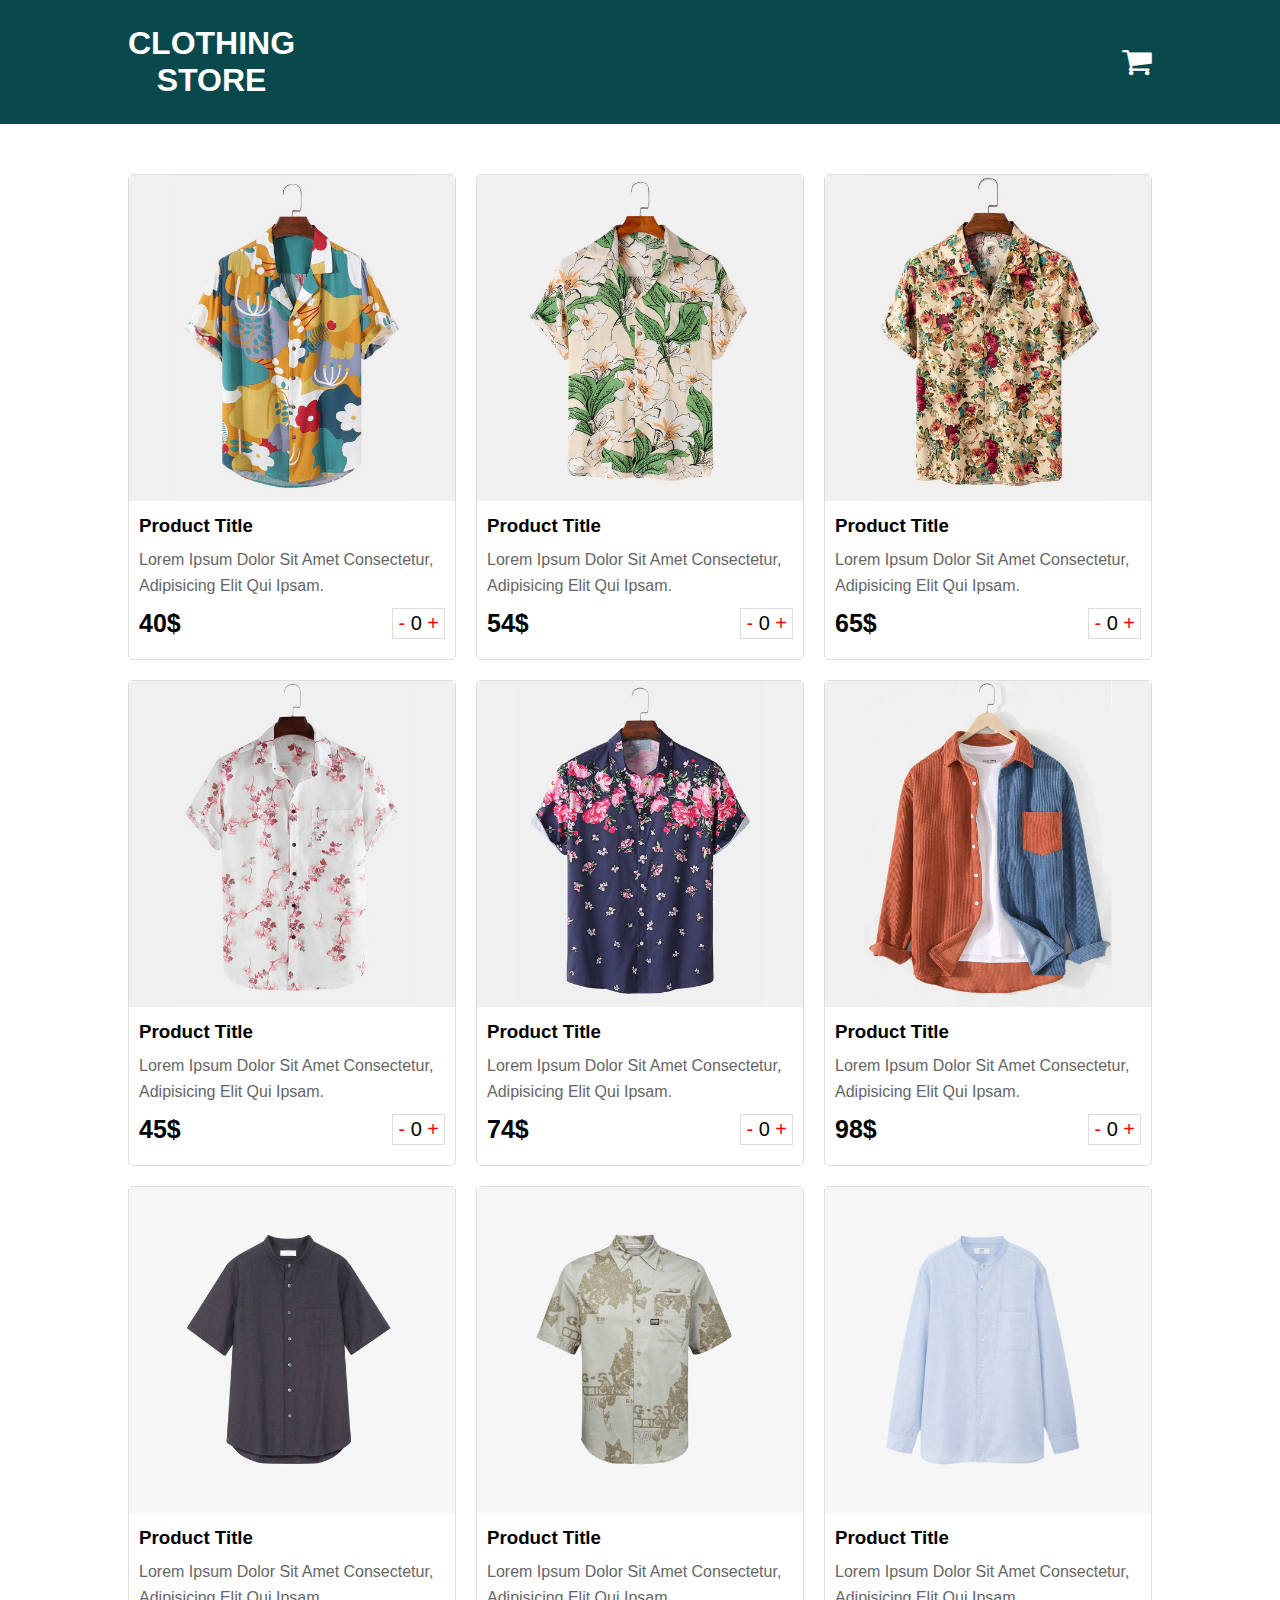
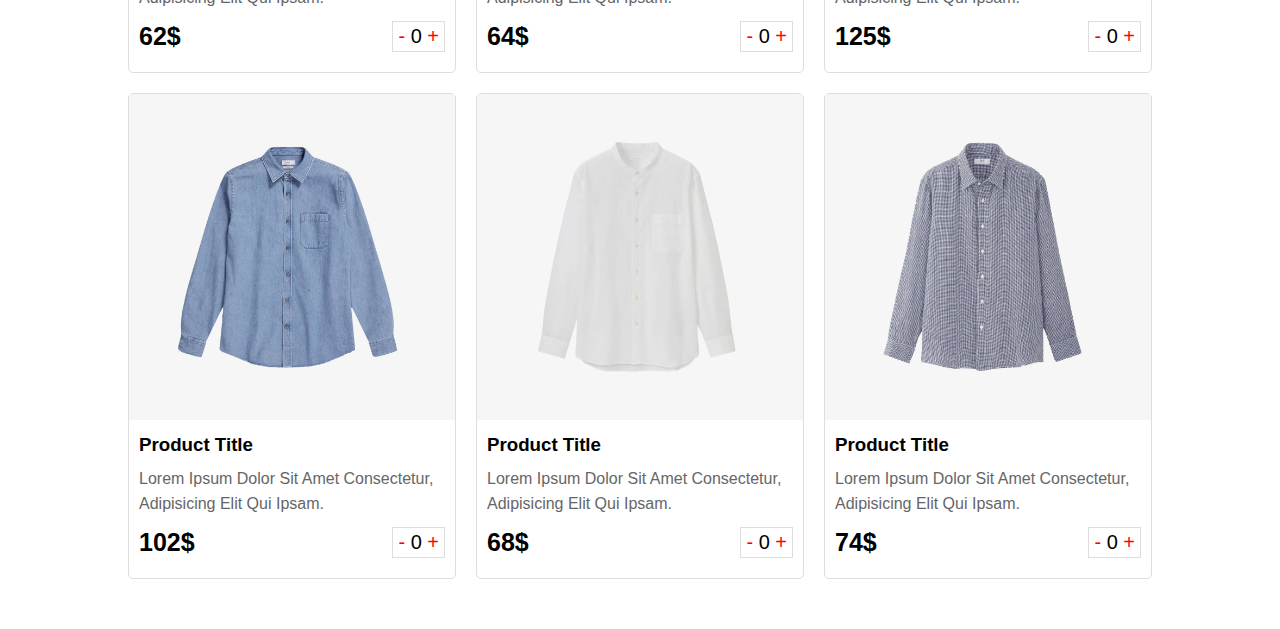
<file: index.html>
<!DOCTYPE html>
<html lang="en">
<head>
    <meta charset="UTF-8">
    <meta name="description" content="shopping cart uing html css and javascript">
    <meta name="viewport" content="width=device-width, initial-scale=1.0">
    <link rel="stylesheet" href="./css/font-awesome.min.css">
    <link rel="stylesheet" href="./css/style.css">
    <title>shopping cart </title>
</head>
<body>
    <header>
        <nav class="container">
            <h1><a href="#">clothing <br>store</a></h1>
            <div class="cart">
                <a href="./cart.html" ><i class="fa fa-shopping-cart fa-2x"></i></a>
                <span id="counter"></span>
            </div>
        </nav>
    </header>
    <div class="container">
        <div class="products" id="products">
            
        </div><!-- products -->
    </div><!-- container -->
    <script src="./src/data.js"></script>
    <script src="./src/script.js"></script>
</body>
</html>
</file>
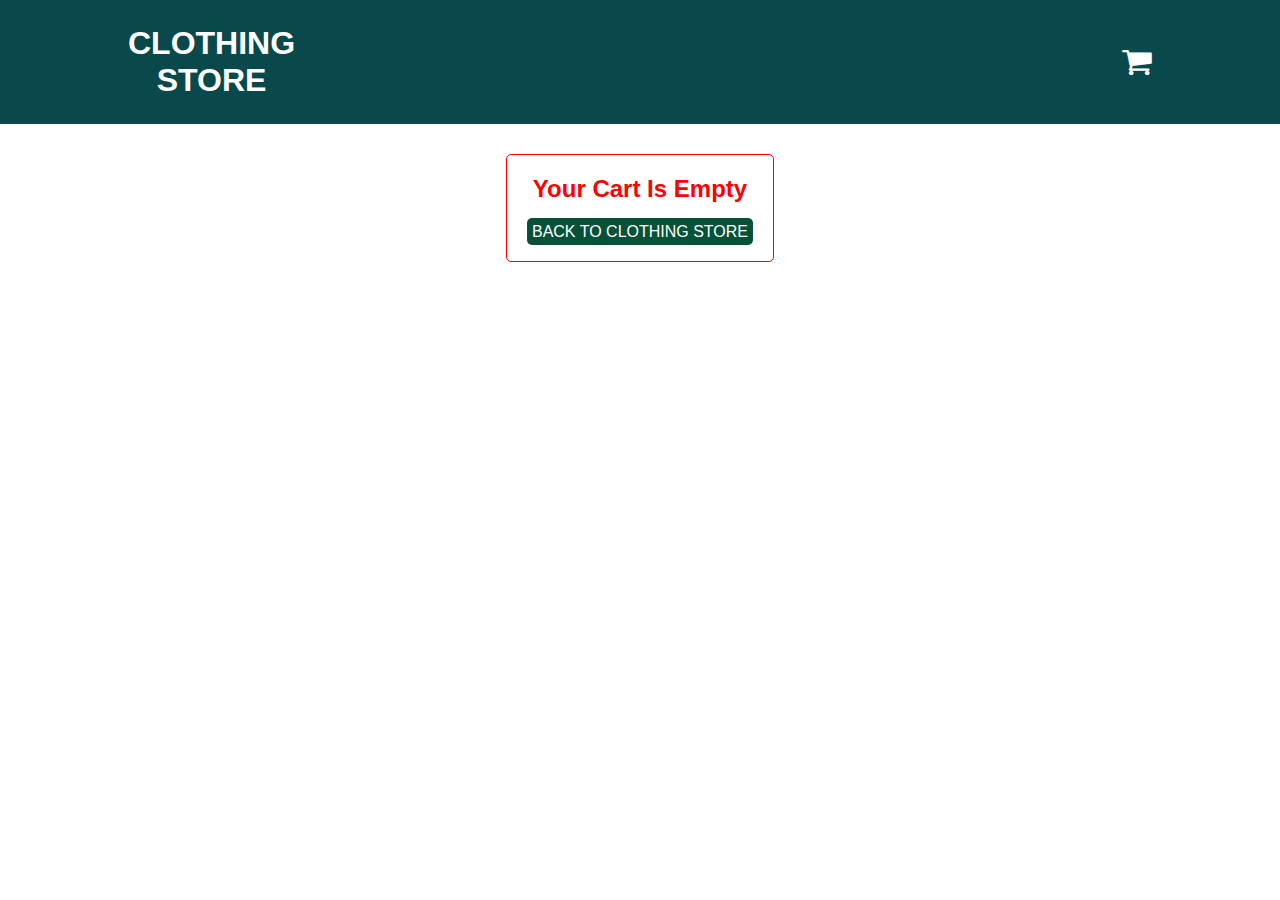
<file: cart.html>
<!DOCTYPE html>
<html lang="en">
<head>
    <meta charset="UTF-8">
    <meta name="viewport" content="width=device-width, initial-scale=1.0">
    <link rel="stylesheet" href="./css/font-awesome.min.css">
    <link rel="stylesheet" href="./css/style.css">
    <title>my cart</title>
</head>
<body>
    <header>
        <nav  class="container">
            <h1><a href="./index.html">clothing <br> store</a></h1>
            <div class="cart">
                <i class="fa fa-shopping-cart fa-2x"></i>
                <span id="counter"></span>
            </div>
        </nav>
    </header>
    <div class="container" >
        <div id="my-products-head" class="my-products-head">
        </div>
        <div id="my-products" class="my-products">
        </div><!-- my products -->
        <div class="over" id="over">
            <form id="myform" >
                <input id="name" type="text" placeholder="name" required>
                <input id="email" type="email" placeholder="email" required>
                <input id="number" type="number" placeholder="phone number" required>
                <input id="visa" type="number" placeholder="visa cart number">
                <input id="submit-btn" type="submit" value="purchase">
                <button id="cancel-btn">cancel</button>
            </form>
        </div>
    </div><!-- container -->
    <script src="./src/data.js"></script>
    <script src="./src/cart.js"></script>
</body>
</html>
</file>
<file: css/style.css>
*{
    margin: 0;
    padding: 0;
    box-sizing: border-box;
}
body{
    font-family: sans-serif;
}
.container{
    width: 80%;
    margin: auto;
}
a{
    text-decoration: none;
    color: white;
}
h1{
    text-align: center;
}

/* start header*/
header{
    background-color: rgb(9, 73, 75);
}
header nav{
    display: flex;
    justify-content: space-between;
    align-items: center;
    color: white;
    padding: 25px 0;
    text-transform: uppercase;
}
header nav div{
    cursor: pointer;
}
header nav .cart{
    position: relative;
}
header nav .cart span{
    position: absolute;
    top: -10px;
    right: -16px;
    background-color: red;
    width: fit-content;
    border-radius: 50%;
    display: flex;
    justify-content: center;
    align-items: center;
    padding: 4px;
    font-size: 13px;
}
/* end header*/
/* start products */
.products{
    padding: 50px 0;
    display: grid;
    grid-template-columns: repeat(auto-fill,minmax(250px,1fr));
    gap: 20px;
}
.products .product{
    border: 1px solid #ddd;
    border-radius: 5px;
}
.products .product img{
    max-width: 100%;
}
.products .product .product-desc{
    padding: 10px;
    text-transform: capitalize;
}
.products .product .product-desc h3{
    margin-bottom: 10px;
    font-weight: bold;
}
.products .product .product-desc p{
    line-height: 1.6;
    color: #666;
}
.products .product .product-desc .product-control{
    margin: 10px 0;
    display: flex;
    justify-content: space-between;
    align-items: center;
}
.products  .product-control .product-price{
    font-size: 25px;
    font-weight: bold;
}
.products  .product-control .control{
    border: 1px solid #ddd;
    padding: 3px 5px;
    cursor: pointer;
    font-size: 20px;
}
.products  .product-control .control #product-cont{
    margin: 0 5px;
}
#product-decress,
#product-incress{
    color: red;
    border: none;
    background-color: white;
    font-size: 20px;
}
/* end products */
/* start my cart */
.my-products{
    display: grid;
    grid-template-columns: repeat(2,minmax(280px,1fr));
    gap: 60px;
    padding: 10px;
}
@media(max-width:767px){
    .my-products{
        grid-template-columns: repeat(1,1fr);
    }
}
.my-products .my-product{
    display: flex;
    justify-content: space-evenly;
    align-items: center;
    border-right: 2px solid #ddd;
}

.my-products .my-product img{
    width: 50%;
}
.my-product-desc{
    text-align: center;
}
.my-product-desc h3{
    margin-bottom: 5px;
    text-transform: capitalize;
    font-size: 17px;
}
.my-product-desc > p{
    margin: 8px 0;
}
.my-product-desc > span{
    font-size: 15px ;
    font-weight: bold;
    color: red;
}
.my-products .control{
    padding: 3px 5px;
    margin: auto;
    cursor: pointer;
    font-size: 17px;
}
.my-products-head{
    text-align: center;
    text-transform: capitalize;
    border: 1px solid red;
    width: fit-content;
    margin:30px auto;
    padding: 20px;
    border-radius: 5px;
}
.my-products-head h2{
    color: red;
    margin-bottom: 20px;
}
.my-products-head button,
.my-products-head a,
.my-products button{
    padding: 5px  ;
    border: none;
    text-transform: uppercase;
    border-radius: 5px;
    background-color: rgb(6, 81, 56);
    color: white;
    cursor: pointer;
    margin-top: 10px;

}

/* end my cart */

/* start form */
.container .over{
    width: 100vw;
    height: 100vh;
    background-color: rgba(0, 0, 0, 0.491);
    position: absolute;
    top: 50%;
    left: 50%;
    transform: translate(-50%,-50%);
    display: none;
}
form{
    display: flex;
    flex-direction: column;
    width: 50%;
    margin: auto;
    background-color: rgb(6, 81, 56);
    padding: 20px;
    border-radius:5px ;
    position: absolute;
    top: 50%;
    left: 50%;
    transform: translate(-50%,-30%);
}
@media(max-width:767px){
    form{
        width: 70%;
    }
}
form input,
form button{
    padding: 8px;
    font-size: 16px;
    margin: 10px;
    border: none;
    outline: none;
    border-radius: 5px;
    text-transform: capitalize;
}
form input#submit-btn,
form button#cancel-btn {
    cursor: pointer;
    color: white;
    background-color: red;
    width: 50%;
    margin: auto;
    margin-bottom: 10px;
    text-align: center;
}
/* end form */
</file>
